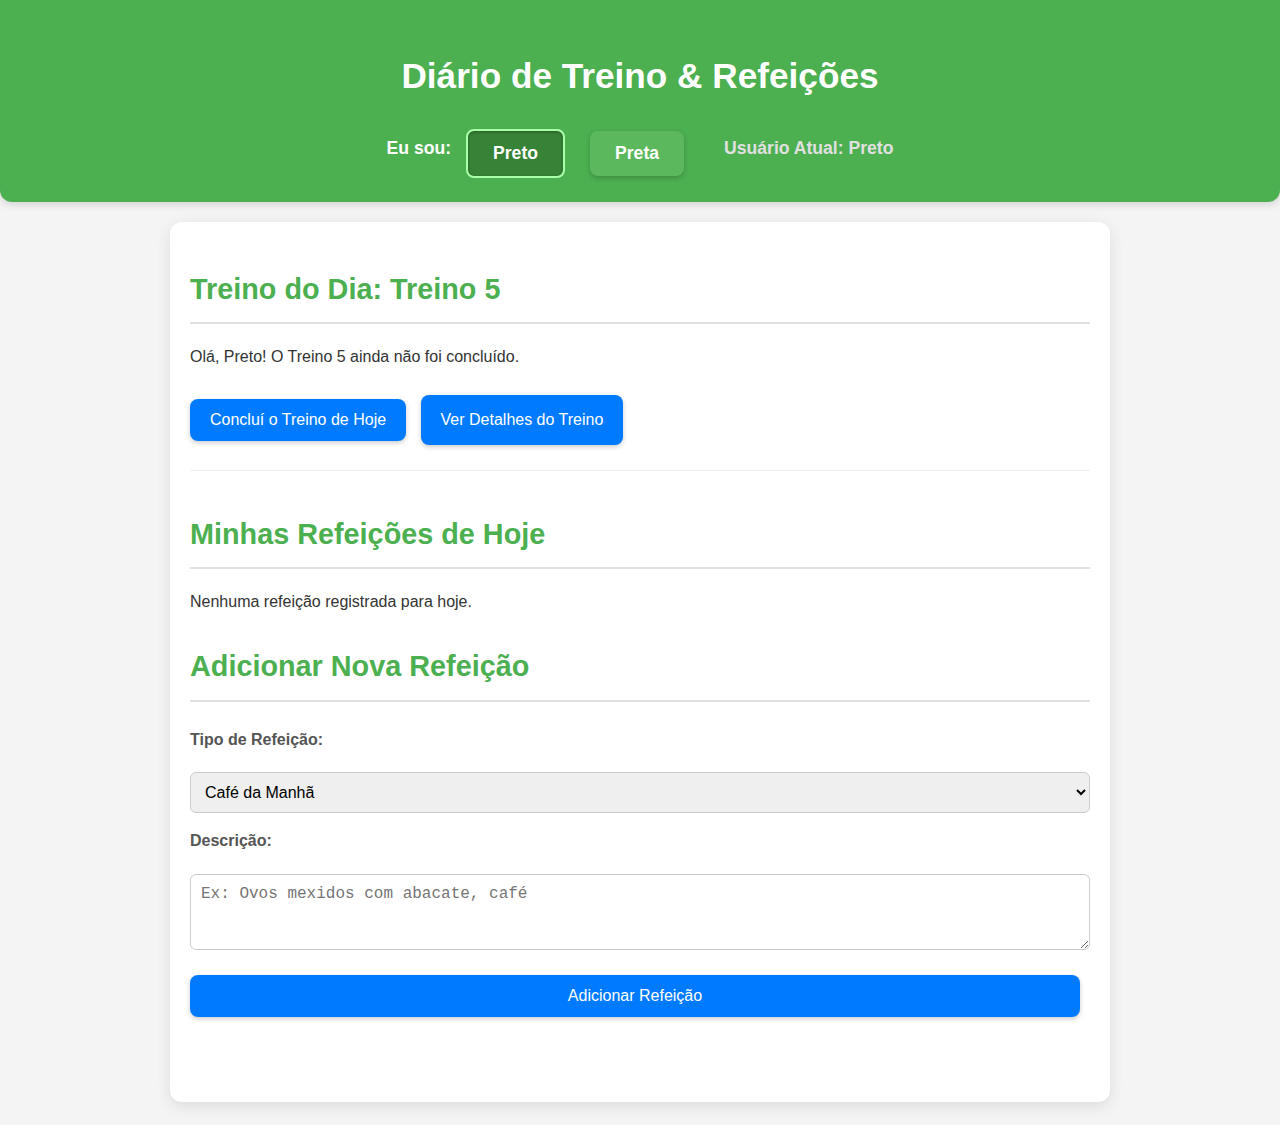
<file: index.html>
<!DOCTYPE html>
<html lang="pt-br">
<head>
    <meta charset="UTF-8">
    <meta name="viewport" content="width=device-width, initial-scale=1.0">
    <title>Meu Treino & Refeições</title>
    <link rel="stylesheet" href="style.css">
</head>
<body>
    <header>
        <h1>Diário de Treino & Refeições</h1>
        <div class="user-selector">
            <span>Eu sou:</span>
            <button id="btn-preto" class="user-button">Preto</button>
            <button id="btn-preta" class="user-button">Preta</button>
            <span id="current-user-display">Usuário Atual: Preto</span>
        </div>
    </header>

    <main>
        <section class="treino-do-dia">
            <!-- ADICIONE O ID "treino-do-dia-titulo" AQUI -->
            <h2 id="treino-do-dia-titulo">Treino do Dia</h2> 
            <p id="status-treino"></p>
            <button id="btn-concluir-treino">Concluí o Treino de Hoje</button>
            <a href="treino.html" class="button-link">Ver Detalhes do Treino</a>
        </section>

        <section class="refeicoes-do-dia">
            <h2>Minhas Refeições de Hoje</h2>
            <div id="lista-refeicoes">
                <!-- Refeições serão carregadas aqui pelo JS -->
            </div>

            <h3>Adicionar Nova Refeição</h3>
            <form id="form-adicionar-refeicao">
                <label for="tipo-refeicao">Tipo de Refeição:</label>
                <select id="tipo-refeicao" required>
                    <option value="Cafe da Manha">Café da Manhã</option>
                    <option value="Lanche da Manha">Lanche da Manhã</option>
                    <option value="Almoco">Almoço</option>
                    <option value="Lanche da Tarde">Lanche da Tarde</option>
                    <option value="Jantar">Jantar</option>
                    <option value="Ceia">Ceia</option>
                </select>

                <label for="descricao-refeicao">Descrição:</label>
                <textarea id="descricao-refeicao" rows="3" placeholder="Ex: Ovos mexidos com abacate, café" required></textarea>

                <button type="submit">Adicionar Refeição</button>
            </form>
        </section>
    </main>

    <script src="script.js"></script>
</body>
</html>
</file>
<file: style.css>
/* Estilos Globais e Reset Básico */
body {
    font-family: 'Inter', Arial, sans-serif; /* Preferência para Inter, se disponível */
    margin: 0;
    padding: 0;
    background-color: #f4f4f4;
    color: #333;
    line-height: 1.6; /* Melhorar legibilidade */
    -webkit-font-smoothing: antialiased; /* Suavização de fonte para WebKit */
    -moz-osx-font-smoothing: grayscale; /* Suavização de fonte para Firefox */
}

/* Container principal para centralizar e limitar largura */
main {
    padding: 20px;
    max-width: 900px; /* Aumenta um pouco para desktops maiores */
    margin: 20px auto;
    background-color: #fff;
    border-radius: 12px; /* Cantos mais arredondados */
    box-shadow: 0 4px 15px rgba(0,0,0,0.1); /* Sombra mais suave */
}

/* Header (Cabeçalho) */
header {
    background-color: #4CAF50;
    color: white;
    padding: 1.5rem 0; /* Mais espaçamento */
    text-align: center;
    box-shadow: 0 2px 8px rgba(0,0,0,0.15); /* Sombra mais pronunciada */
    border-bottom-left-radius: 12px;
    border-bottom-right-radius: 12px;
}

header h1 {
    margin-bottom: 15px;
    font-size: 2.2rem; /* Tamanho da fonte maior para o título principal */
}

/* Seletor de Usuário (Preto/Preta) */
.user-selector {
    margin-top: 15px;
    display: flex;
    justify-content: center;
    align-items: center;
    gap: 15px; /* Mais espaço entre os botões */
    flex-wrap: wrap; /* Permite que os botões quebrem linha em telas pequenas */
}

.user-selector span {
    font-size: 1.1rem;
    font-weight: bold;
}

.user-button {
    background-color: #5cb85c; /* Tom de verde mais claro */
    color: white;
    border: none;
    padding: 12px 25px; /* Aumentado para melhor toque em mobile */
    border-radius: 8px; /* Cantos mais arredondados */
    cursor: pointer;
    font-size: 1.1rem;
    font-weight: bold;
    transition: background-color 0.3s ease, transform 0.2s ease; /* Adiciona transição de transformação */
    box-shadow: 0 2px 5px rgba(0,0,0,0.2); /* Sombra para botões */
}

.user-button:hover {
    background-color: #449d44; /* Tom de verde mais escuro no hover */
    transform: translateY(-2px); /* Efeito sutil de "levantar" */
}

.user-button.active {
    background-color: #368236; /* Cor mais escura para o botão ativo */
    border: 2px solid #aaffaa; /* Borda destacada para o ativo */
    transform: translateY(0);
    box-shadow: 0 1px 3px rgba(0,0,0,0.3) inset; /* Sombra interna para o ativo */
}

#current-user-display {
    font-weight: bold;
    margin-left: 15px;
    color: #e0e0e0;
    font-size: 1.1rem;
}

/* Seções Principais (Treino do Dia, Refeições) */
section {
    margin-bottom: 40px; /* Mais espaçamento entre seções */
    padding-bottom: 25px;
    border-bottom: 1px solid #eee;
}

section:last-of-type {
    border-bottom: none; /* Remove a borda da última seção */
}

h2, h3 {
    color: #4CAF50; /* Cor primária verde */
    border-bottom: 2px solid #e0e0e0; /* Borda cinza suave */
    padding-bottom: 10px;
    margin-bottom: 20px;
    font-size: 1.8rem;
}

/* Estilo de Botões e Links */
button, .button-link {
    background-color: #007bff; /* Azul padrão */
    color: white;
    border: none;
    padding: 12px 20px; /* Aumentado para melhor toque */
    border-radius: 8px; /* Cantos arredondados */
    cursor: pointer;
    font-size: 1rem;
    text-decoration: none; /* Para links com estilo de botão */
    display: inline-block; /* Para links com estilo de botão */
    margin-right: 10px;
    margin-top: 10px; /* Garante algum espaçamento acima */
    transition: background-color 0.3s ease, transform 0.2s ease;
    box-shadow: 0 2px 5px rgba(0,0,0,0.2);
}

button:hover, .button-link:hover {
    background-color: #0056b3; /* Azul mais escuro no hover */
    transform: translateY(-2px);
}

button:disabled {
    background-color: #cccccc;
    cursor: not-allowed;
    box-shadow: none;
    transform: none;
}

/* Seção de Refeições */
.refeicoes-do-dia ul {
    list-style: none;
    padding: 0;
}

.refeicoes-do-dia li {
    background-color: #e9f7ed; /* Fundo suave para os itens */
    border: 1px solid #d4edda;
    padding: 15px; /* Mais padding */
    margin-bottom: 10px;
    border-radius: 8px;
    display: flex;
    flex-wrap: wrap; /* Permite que o conteúdo quebre linha */
    justify-content: space-between;
    align-items: center;
    box-shadow: 0 1px 3px rgba(0,0,0,0.1);
    font-size: 1.05rem;
}

.refeicoes-do-dia li span {
    flex-grow: 1; /* Permite que o texto da refeição ocupe o espaço disponível */
    margin-right: 10px; /* Espaço entre texto e botão */
    word-break: break-word; /* Garante que palavras longas quebrem */
}

.refeicoes-do-dia li button {
    background-color: #dc3545; /* Vermelho para exclusão */
    padding: 8px 15px; /* Ajuste para botões menores dentro da lista */
    font-size: 0.9rem;
    margin-top: 0; /* Remove margem extra */
    box-shadow: none; /* Botões menores sem sombra */
}

.refeicoes-do-dia li button:hover {
    background-color: #c82333;
    transform: none; /* Sem efeito de levantar para este botão */
}

/* Formulário de Adicionar Refeição */
form {
    display: flex;
    flex-direction: column;
    gap: 15px; /* Mais espaço entre os campos do formulário */
    margin-top: 25px;
}

form label {
    font-weight: bold;
    margin-bottom: 5px;
    color: #555;
    font-size: 1rem;
}

form input[type="text"],
form textarea,
form select {
    padding: 10px; /* Aumentado para melhor toque */
    border: 1px solid #ccc;
    border-radius: 6px;
    font-size: 1rem;
    width: 100%; /* Garante que ocupem a largura total */
    box-sizing: border-box; /* Inclui padding e border na largura */
}

form textarea {
    resize: vertical; /* Permite redimensionar apenas verticalmente */
}

/* Seção de Detalhes do Treino (treino.html) */
.treino-detalhes {
    text-align: center;
}

.treino-detalhes .exercicio {
    background-color: #f9f9f9;
    border: 1px solid #eee;
    padding: 20px; /* Mais padding */
    margin-bottom: 25px;
    border-radius: 10px;
    box-shadow: 0 2px 8px rgba(0,0,0,0.1);
}

.treino-detalhes .exercicio h2 {
    color: #333;
    border-bottom: 1px dashed #ccc;
    padding-bottom: 8px;
    margin-bottom: 15px;
    font-size: 1.6rem;
}

.treino-detalhes .exercicio img {
    max-width: 100%;
    height: auto;
    border-radius: 8px;
    margin-bottom: 15px;
    box-shadow: 0 2px 6px rgba(0,0,0,0.15);
}

.treino-detalhes .exercicio p {
    margin: 8px 0;
    line-height: 1.5;
    font-size: 0.95rem;
}

.back-button {
    margin-top: 30px;
    margin-bottom: 20px; /* Espaçamento extra no final */
    display: block;
    text-align: center;
}

/* ========================================= */
/* Media Queries para Responsividade */
/* Ajustes para telas menores (smartphones) */
@media (max-width: 768px) {
    header h1 {
        font-size: 1.8rem;
    }

    .user-selector {
        flex-direction: column; /* Botões em coluna em telas menores */
        gap: 10px;
    }

    .user-button {
        width: 80%; /* Botões de usuário ocupam mais largura */
        padding: 10px 20px;
        font-size: 1rem;
    }

    #current-user-display {
        font-size: 1rem;
        margin-left: 0; /* Centraliza */
        margin-top: 10px;
    }

    main {
        margin: 15px; /* Margem menor nas laterais */
        padding: 15px;
        border-radius: 8px;
    }

    h2, h3 {
        font-size: 1.5rem;
        margin-bottom: 15px;
    }

    button, .button-link {
        padding: 10px 15px;
        font-size: 0.95rem;
        margin-right: 5px; /* Menos margem entre botões */
    }

    .refeicoes-do-dia li {
        padding: 10px;
        font-size: 0.9rem;
    }

    .refeicoes-do-dia li button {
        padding: 6px 12px;
        font-size: 0.8rem;
    }

    form {
        gap: 10px;
    }

    form input, form textarea, form select {
        padding: 8px;
        font-size: 0.9rem;
    }

    .treino-detalhes .exercicio {
        padding: 15px;
        margin-bottom: 15px;
        border-radius: 8px;
    }

    .treino-detalhes .exercicio h2 {
        font-size: 1.4rem;
    }
}

/* Ajustes para telas ainda menores (celulares pequenos) */
@media (max-width: 480px) {
    header h1 {
        font-size: 1.6rem;
    }

    .user-button {
        width: 90%; /* Quase largura total */
    }

    main {
        margin: 10px;
        padding: 10px;
        border-radius: 6px;
    }

    h2, h3 {
        font-size: 1.3rem;
        margin-bottom: 10px;
    }

    button, .button-link {
        display: block; /* Botões em blocos separados para facilitar o clique */
        width: calc(100% - 20px); /* Ocupa a largura total menos padding */
        margin: 10px auto; /* Centraliza */
    }

    .refeicoes-do-dia li {
        flex-direction: column; /* Conteúdo da refeição em coluna */
        align-items: flex-start; /* Alinha texto à esquerda */
        gap: 5px; /* Espaço entre texto e botão */
        font-size: 0.85rem;
    }

    .refeicoes-do-dia li span {
        margin-right: 0;
        margin-bottom: 5px;
    }

    .refeicoes-do-dia li button {
        width: 100%; /* Botão excluir ocupa toda a largura do item */
        padding: 8px 10px;
        font-size: 0.85rem;
    }
    
    .treino-detalhes .exercicio h2 {
        font-size: 1.2rem;
    }
    .treino-detalhes .exercicio p {
        font-size: 0.9rem;
    }
}
</file>
